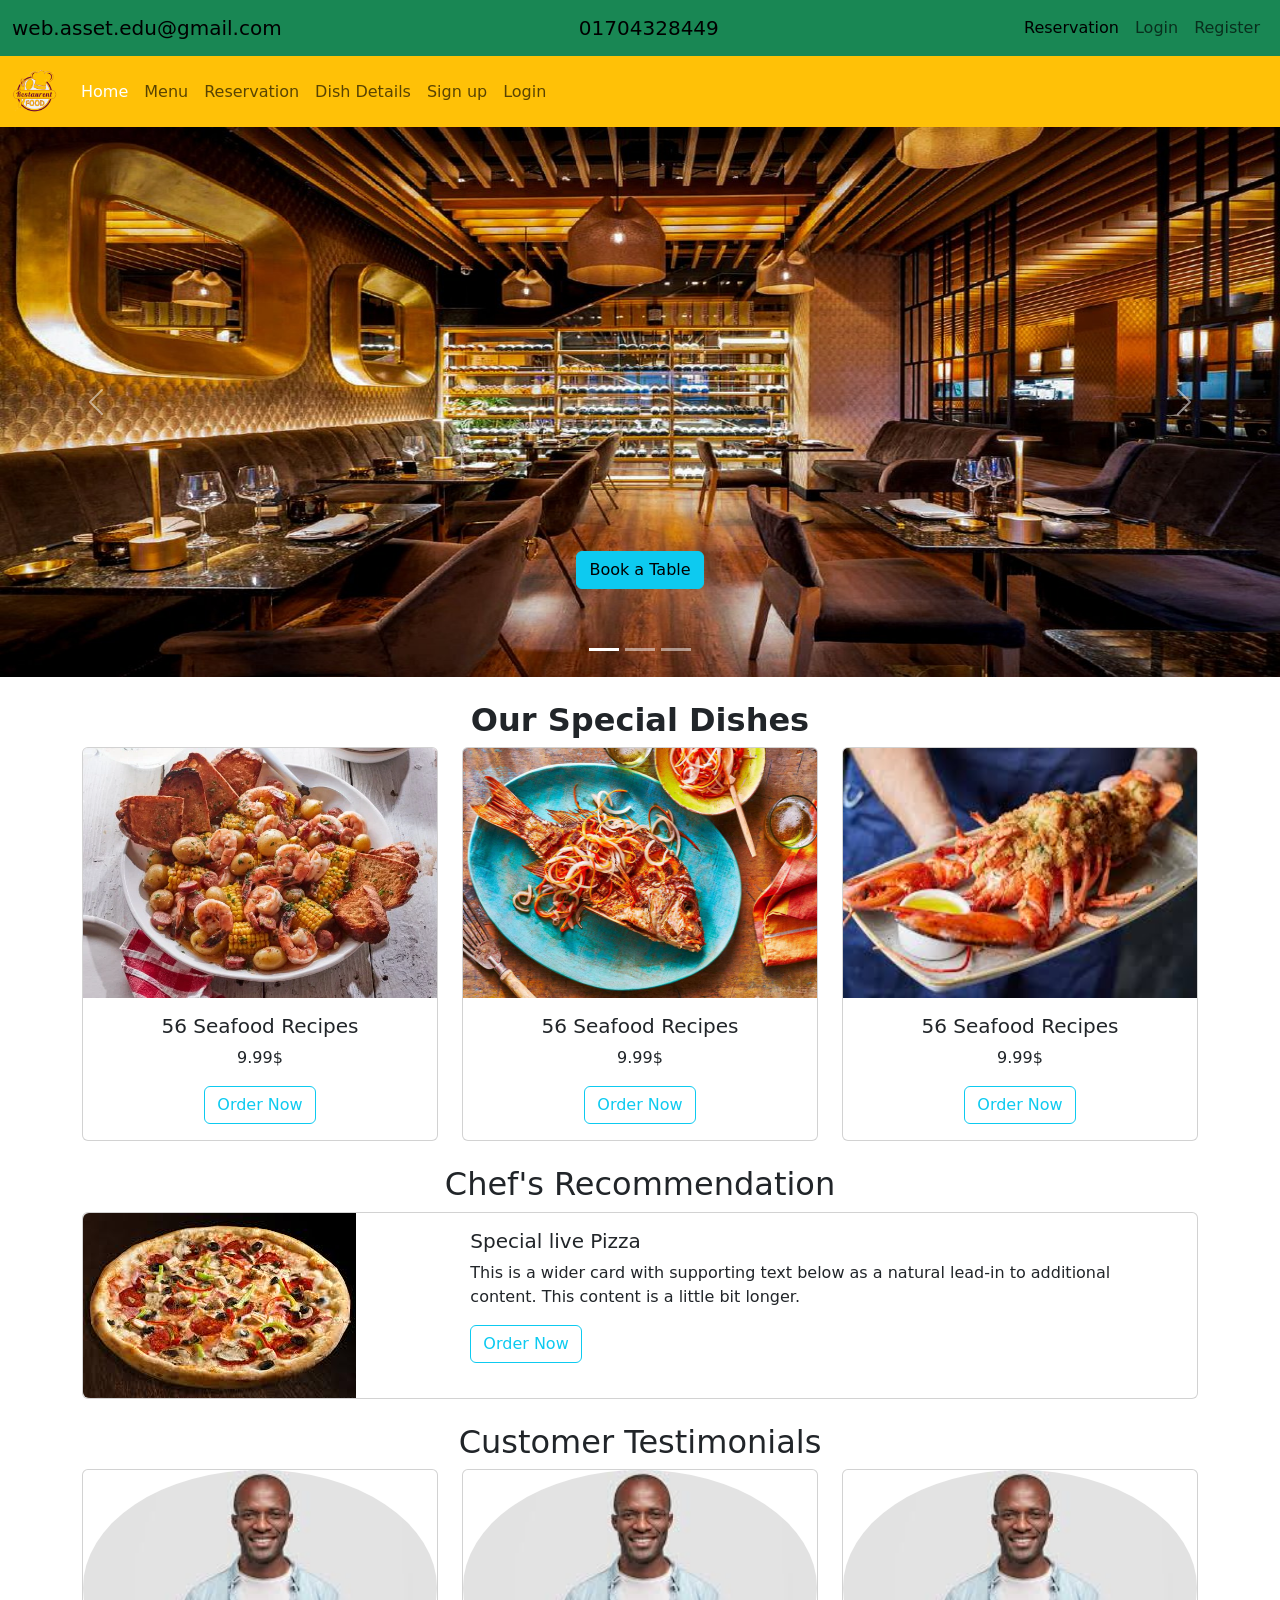
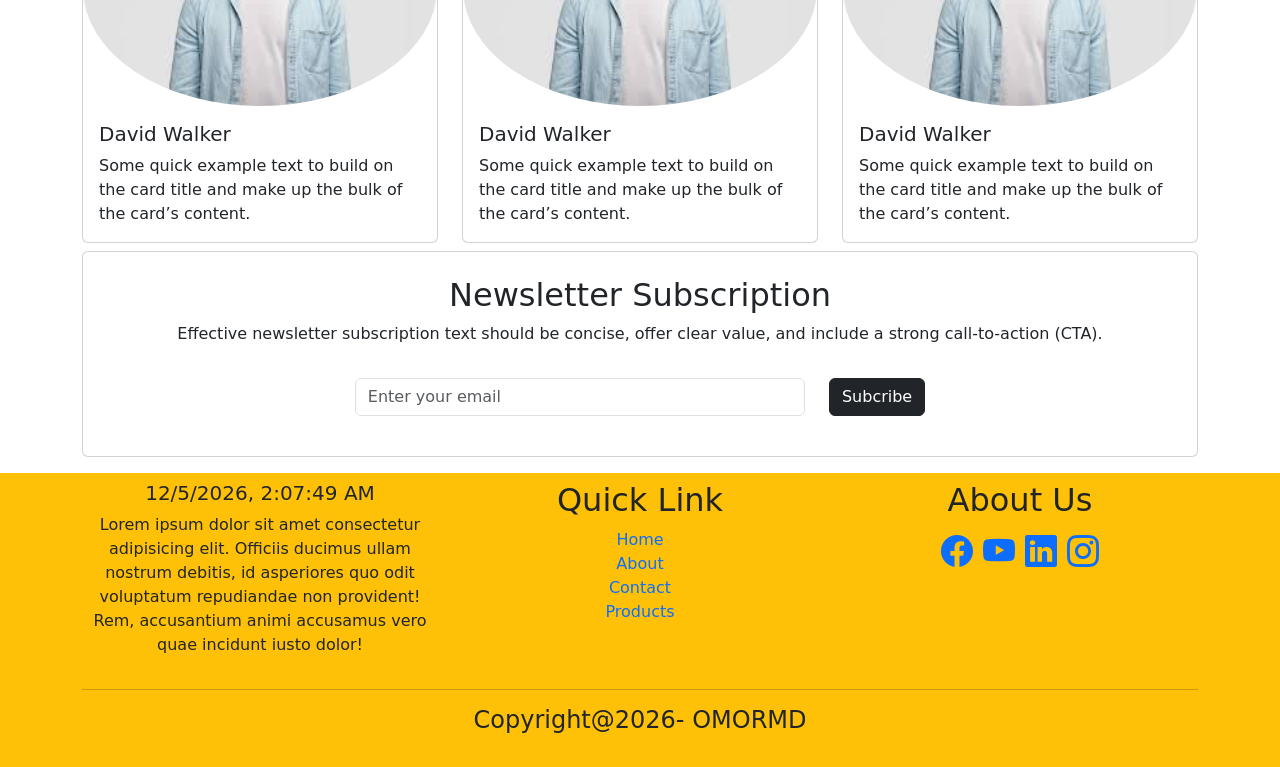
<file: index.html>
<!doctype html>
<html lang="en">
  <head>
    <meta charset="utf-8" />
    <meta name="viewport" content="width=device-width, initial-scale=1" />
    <title>Foolvilla Restaurants</title>
    <link rel="stylesheet" href="style.css" />
    <link
      rel="stylesheet"
      href="https://cdn.jsdelivr.net/npm/bootstrap-icons@1.13.1/font/bootstrap-icons.min.css"
    />
    <link
      href="https://cdn.jsdelivr.net/npm/bootstrap@5.2.3/dist/css/bootstrap.min.css"
      rel="stylesheet"
      integrity="sha384-rbsA2VBKQhggwzxH7pPCaAqO46MgnOM80zW1RWuH61DGLwZJEdK2Kadq2F9CUG65"
      crossorigin="anonymous"
    />
  </head>
  <body>
    <!-- header start -->
    <header>
      <nav class="navbar navbar-expand-lg bg-success">
        <div class="container-fluid">
          <a class="navbar-brand" href="#">web.asset.edu@gmail.com</a>
          <a class="navbar-brand" href="#">01704328449</a>

          <div>
            <ul class="navbar-nav">
              <li class="nav-item">
                <a class="nav-link active" aria-current="page" href="#"
                  >Reservation</a
                >
              </li>
              <li class="nav-item">
                <a class="nav-link" href="#">Login</a>
              </li>

              <li class="nav-item">
                <a class="nav-link" href="#">Register</a>
              </li>
            </ul>
          </div>
        </div>
      </nav>
    </header>
    <!-- header end -->
    <!-- Nav Start -->
    <nav class="navbar navbar-expand-lg bg-warning">
      <div class="container-fluid">
        <a class="navbar-brand" href="#">
          <img src="./img/logo.jpg" alt="" height="45px" />
        </a>

        <button
          class="navbar-toggler"
          type="button"
          data-bs-toggle="collapse"
          data-bs-target="#navbarSupportedContent"
          aria-controls="navbarSupportedContent"
          aria-expanded="false"
          aria-label="Toggle navigation"
        >
          <span class="navbar-toggler-icon"></span>
        </button>
        <div class="collapse navbar-collapse" id="navbarSupportedContent">
          <ul class="navbar-nav me-auto mb-2 mb-lg-0">
            <li class="nav-item">
              <a
                class="nav-link active text-white"
                aria-current="page"
                href="index.html"
                >Home</a
              >
            </li>

            <li class="nav-item">
              <a class="nav-link" href="Menu.html">Menu</a>
            </li>

            <li class="nav-item">
              <a class="nav-link" href="Reservation.html">Reservation</a>
            </li>

          

            <li class="nav-item">
              <a class="nav-link" href="dishdetails.html">Dish Details</a>
            </li>

            <li class="nav-item">
              <a class="nav-link" href="Signup.html">Sign up</a>
            </li>

            <li class="nav-item">
              <a class="nav-link" href="Login.html">Login</a>
            </li>
          </ul>
        </div>
      </div>
    </nav>
    <!-- Nav end -->
    <!-- Banner start -->
    <div id="carouselExampleCaptions" class="carousel slide">
      <div class="carousel-indicators">
        <button
          type="button"
          data-bs-target="#carouselExampleCaptions"
          data-bs-slide-to="0"
          class="active"
          aria-current="true"
          aria-label="Slide 1"
        ></button>
        <button
          type="button"
          data-bs-target="#carouselExampleCaptions"
          data-bs-slide-to="1"
          aria-label="Slide 2"
        ></button>
        <button
          type="button"
          data-bs-target="#carouselExampleCaptions"
          data-bs-slide-to="2"
          aria-label="Slide 3"
        ></button>
      </div>
      <div class="carousel-inner">
        <div class="carousel-item active">
          <img
            src="./img/s1.jpg"
            class="d-block w-100"
            alt="..."
            height="550px"
          />
          <div class="carousel-caption d-none d-md-block">
            <button type="button" class="btn btn-info mb-5">
              Book a Table
            </button>
          </div>
        </div>
        <div class="carousel-item">
          <img
            src="./img/s2.jpg"
            class="d-block w-100"
            alt="..."
            height="550px"
          />
          <div class="carousel-caption d-none d-md-block">
            <button type="button" class="btn btn-info mb-5">
              Book a Table
            </button>
          </div>
        </div>
        <div class="carousel-item">
          <img
            src="./img/s3.webp"
            class="d-block w-100"
            alt="..."
            height="550px"
          />
          <div class="carousel-caption d-none d-md-block">
            <button type="button" class="btn btn-info mb-5">
              Book a Table
            </button>
          </div>
        </div>
      </div>
      <button
        class="carousel-control-prev"
        type="button"
        data-bs-target="#carouselExampleCaptions"
        data-bs-slide="prev"
      >
        <span class="carousel-control-prev-icon" aria-hidden="true"></span>
        <span class="visually-hidden">Previous</span>
      </button>
      <button
        class="carousel-control-next"
        type="button"
        data-bs-target="#carouselExampleCaptions"
        data-bs-slide="next"
      >
        <span class="carousel-control-next-icon" aria-hidden="true"></span>
        <span class="visually-hidden">Next</span>
      </button>
    </div>
    <!-- Banner end -->
    <!-- Dishes Start -->
    <div class="container py-4">
      <h2 class="fw-bold text-center">Our Special Dishes</h2>

      <div class="row">
        <!-- 1st item -->
        <div class="col-md-4">
          <div class="card text-center">
            <img
              src="./img/sf1.webp"
              class="card-img-top"
              alt="..."
              height="250px"
            />
            <div class="card-body">
              <h5 class="card-title">56 Seafood Recipes</h5>
              <p class="card-text">9.99$</p>
              <a href="#" class="btn btn-outline-info">Order Now</a>
            </div>
          </div>
        </div>

        <!-- 2nd item -->
        <div class="col-md-4">
          <div class="card text-center">
            <img
              src="./img/sf2.jpg"
              class="card-img-top"
              alt="..."
              height="250px"
            />
            <div class="card-body">
              <h5 class="card-title">56 Seafood Recipes</h5>
              <p class="card-text">9.99$</p>
              <a href="#" class="btn btn-outline-info">Order Now</a>
            </div>
          </div>
        </div>

        <!-- 3rd item -->
        <div class="col-md-4">
          <div class="card text-center">
            <img
              src="./img/sf3.jpg"
              class="card-img-top"
              alt="..."
              height="250px"
            />
            <div class="card-body">
              <h5 class="card-title">56 Seafood Recipes</h5>
              <p class="card-text">9.99$</p>
              <a href="#" class="btn btn-outline-info">Order Now</a>
            </div>
          </div>
        </div>
      </div>
    </div>
    <!-- Dishes end -->

    <!-- Chef's Recommendation Start -->
    <section class="container">
      <h2 class="text-center">Chef's Recommendation</h2>
      <div class="card mb-3">
        <div class="row g-0">
          <div class="col-md-4">
            <img
              src="./img/Pizza1.jfif"
              class="img-fluid rounded-start"
              alt="..."
            />
          </div>
          <div class="col-md-8">
            <div class="card-body">
              <h5 class="card-title">Special live Pizza</h5>
              <p class="card-text">
                This is a wider card with supporting text below as a natural
                lead-in to additional content. This content is a little bit
                longer.
              </p>
              <a href="#" class="btn btn-outline-info">Order Now</a>
            </div>
          </div>
        </div>
      </div>
    </section>
    <!-- Chef's Recommendation end -->

    <!-- Customer Testimonials Start -->
    <section class="container py-2">
      <h2 class="text-center">Customer Testimonials</h2>
      <div class="row">

        <div class="col-md-4">
          <div class="card">
            <img src="./img/person 1.jfif" class="card-img-top rounded-circle" alt="">
            <div class="card-body">
              <h5 class="card-title">David Walker</h5>
              <p class="card-text">
                Some quick example text to build on the card title and make up
                the bulk of the card’s content.
              </p>
            </div>
          </div>
        </div>

          <div class="col-md-4">
          <div class="card">
            <img src="./img/person 1.jfif" class="card-img-top rounded-circle" alt="">
            <div class="card-body">
              <h5 class="card-title">David Walker</h5>
              <p class="card-text">
                Some quick example text to build on the card title and make up
                the bulk of the card’s content.
              </p>
            </div>
          </div>
        </div>

          <div class="col-md-4">
          <div class="card">
            <img src="./img/person 1.jfif" class="card-img-top rounded-circle" alt="">
            <div class="card-body">
              <h5 class="card-title">David Walker</h5>
              <p class="card-text">
                Some quick example text to build on the card title and make up
                the bulk of the card’s content.
              </p>
            </div>
          </div>
        </div>

      </div>
    </section>
    <!-- Customer Testimonials end -->
     <!-- Newsletter Subscription Start -->
<section class="container ">
<div class="card text-center py-4">
  <h2>Newsletter Subscription</h2>
  <p>Effective newsletter subscription text should be concise, offer clear value, and include a strong call-to-action (CTA).</p>

  <form action="" class="row justify-content-center py-3">
    <div class="col-md-5">
      <input type="email" class="form-control" placeholder="Enter your email">
    </div>

    <div class="col-auto">
      <button class="btn btn-dark">Subcribe</button>
    </div>
  </form>
</div>
</section>
      <!-- Newsletter Subscription end -->

    <!-- Footer start -->
    <footer class="bg-warning mt-3">
      <div class="container text-center py-2">
        <div class="row">
          <!-- Collumn 1 -->
          <div class="col-md-4">
            <h5 id="time">Loding time</h5>
            <p>
              Lorem ipsum dolor sit amet consectetur adipisicing elit. Officiis
              ducimus ullam nostrum debitis, id asperiores quo odit voluptatum
              repudiandae non provident! Rem, accusantium animi accusamus vero
              quae incidunt iusto dolor!
            </p>
          </div>

          <!-- Collumn 2 -->
          <div class="col-md-4">
            <h2>Quick Link</h2>

            <ul class="list-unstyled">
              <li><a href="" class="text-decoration-none">Home</a></li>
              <li><a href="" class="text-decoration-none">About</a></li>
              <li><a href="" class="text-decoration-none">Contact</a></li>
              <li><a href="" class="text-decoration-none">Products</a></li>
            </ul>
          </div>

          <!-- Collumn 3 -->
          <div class="col-md-4">
            <h2>About Us</h2>
            <div class="fs-2">
              <a href=""><i class="bi bi-facebook"></i></a>
              <a href=""><i class="bi bi-youtube"></i></a>
              <a href=""><i class="bi bi-linkedin"></i></a>
              <a href=""><i class="bi bi-instagram"></i></a>
            </div>
          </div>
        </div>

        <hr />
        <h4 class="pb-3">Copyright@2026- OMORMD</h4>
      </div>
    </footer>
    <!-- Footer end -->

    <script src="script.js"></script>
    <script
      src="https://cdn.jsdelivr.net/npm/bootstrap@5.2.3/dist/js/bootstrap.bundle.min.js"
      integrity="sha384-kenU1KFdBIe4zVF0s0G1M5b4hcpxyD9F7jL+jjXkk+Q2h455rYXK/7HAuoJl+0I4"
      crossorigin="anonymous"
    ></script>
  </body>
</html>
</file>
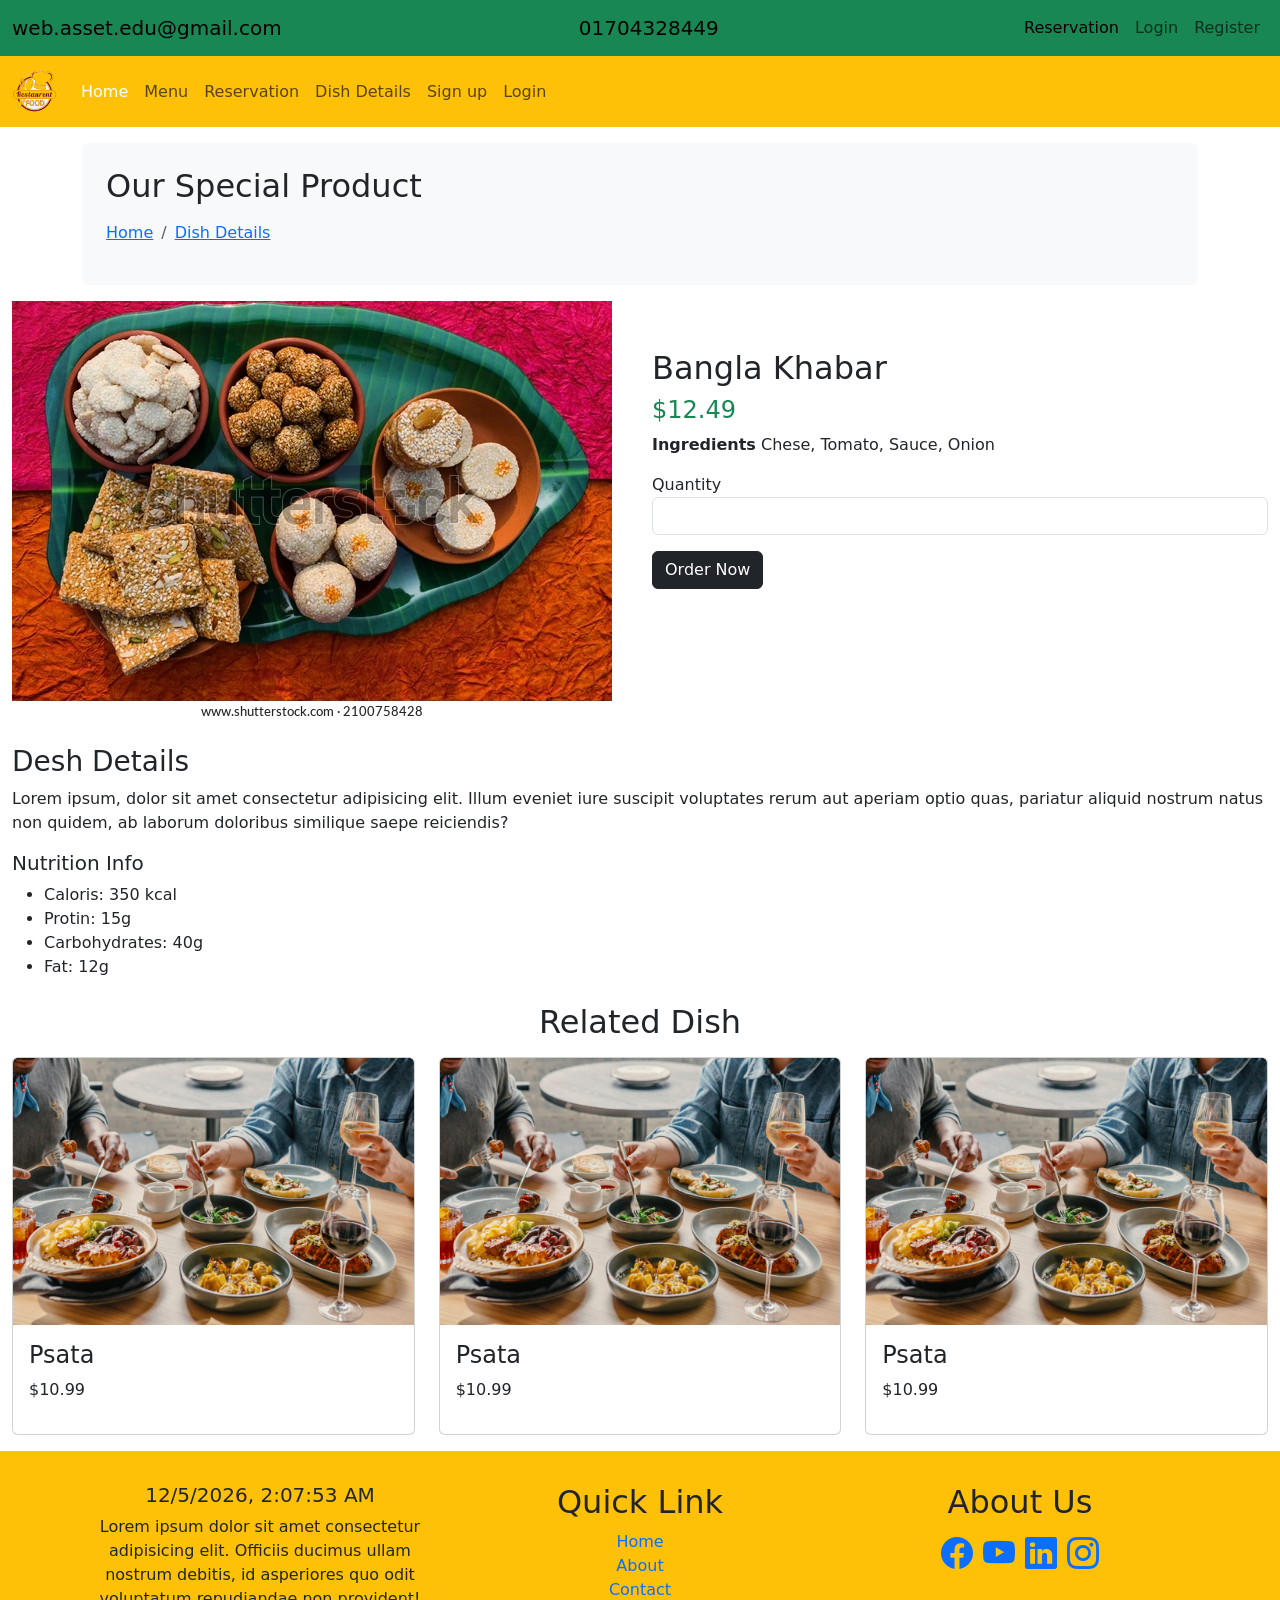
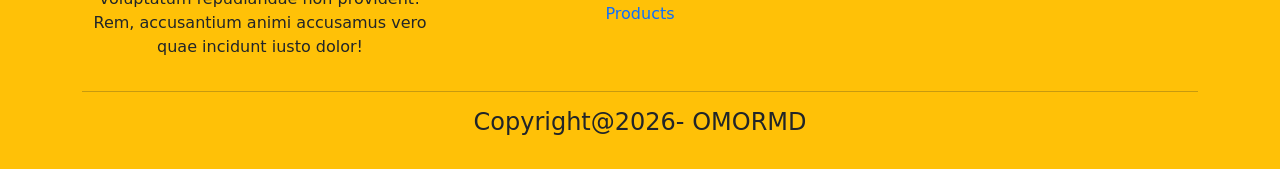
<file: dishdetails.html>
<!doctype html>
<html lang="en">
  <head>
    <meta charset="utf-8">
    <meta name="viewport" content="width=device-width, initial-scale=1">
    <title>Foolvilla Restaurants</title>
    <link rel="stylesheet" href="style.css">
    <link rel="stylesheet" href="https://cdn.jsdelivr.net/npm/bootstrap-icons@1.13.1/font/bootstrap-icons.min.css">
    <link href="https://cdn.jsdelivr.net/npm/bootstrap@5.2.3/dist/css/bootstrap.min.css" rel="stylesheet" integrity="sha384-rbsA2VBKQhggwzxH7pPCaAqO46MgnOM80zW1RWuH61DGLwZJEdK2Kadq2F9CUG65" crossorigin="anonymous">
  </head>
  <body>


    <!-- header start -->
    <header>
        <nav class="navbar navbar-expand-lg bg-success">
  <div class="container-fluid">
    <a class="navbar-brand" href="#">web.asset.edu@gmail.com</a>
    <a class="navbar-brand" href="#">01704328449</a>
    
    <div>
      <ul class="navbar-nav">
        <li class="nav-item">
          <a class="nav-link active" aria-current="page" href="#">Reservation</a>
        </li>
        <li class="nav-item">
          <a class="nav-link" href="#">Login</a>
        </li>

        <li class="nav-item">
          <a class="nav-link" href="#">Register</a>
        </li>
       
       
      </ul>
    </div>
  </div>
</nav>
    </header>
    <!-- header end -->
     <!-- Nav Start -->
<nav class="navbar navbar-expand-lg bg-warning">
  <div class="container-fluid">

    <a class="navbar-brand" href="#">
        <img src="./img/logo.jpg" alt="" height="45px">
    </a>

    <button class="navbar-toggler" type="button" data-bs-toggle="collapse" data-bs-target="#navbarSupportedContent" aria-controls="navbarSupportedContent" aria-expanded="false" aria-label="Toggle navigation">
      <span class="navbar-toggler-icon"></span>
    </button>
    <div class="collapse navbar-collapse " id="navbarSupportedContent">
      <ul class="navbar-nav me-auto mb-2 mb-lg-0 ">
        <li class="nav-item ">
          <a class="nav-link active text-white" aria-current="page" href="index.html">Home</a>
        </li>

        <li class="nav-item">
          <a class="nav-link" href="Menu.html">Menu</a>
        </li>

         <li class="nav-item">
          <a class="nav-link" href="Reservation.html">Reservation</a>
        </li>

         

         <li class="nav-item">
          <a class="nav-link" href="dishdetails.html">Dish Details</a>
        </li>

        <li class="nav-item">
          <a class="nav-link" href="Signup.html">Sign up</a>
        </li>

        <li class="nav-item">
          <a class="nav-link" href="Login.html">Login</a>
        </li>
        
        
      

      </ul>
      
     

    </div>
  </div>
</nav>
     <!-- Nav end -->
<!-- Breadcrumb start -->
<section class="container my-3">
  <div class="bg-light p-4 rounded">
    <h2 class="mb-3">Our Special Product</h2>

    <nav>
      <ol class="breadcrumb">
        <li class="breadcrumb-item"><a href="">Home</a></li>
        <li class="breadcrumb-item"><a href="">Dish Details</a></li>
      </ol>
    </nav>
  </div>
</section>
<!-- Breadcrumb end -->
<!--  Left+Right Panel Start -->
<section class="container-fluid">
<div class="row">
  <div class="col-md-6 ">
    <img src="./img/1111111111111.webp" alt="">
  </div>

  <div class="col-md-6 mt-5">
    <h2>Bangla Khabar</h2>
    <h4 class="text-success">$12.49</h4>
    <p> <strong>Ingredients</strong>  Chese, Tomato, Sauce, Onion</p>
    <label for="">Quantity</label>
    <input type="number" class="form-control">
    <a href="" class="btn btn-dark mt-3">Order Now</a>
  </div>
</div>

<!-- Desh Details St -->
<div class="mt-4">
<h3>Desh Details</h3>
<p>Lorem ipsum, dolor sit amet consectetur adipisicing elit. Illum eveniet iure suscipit voluptates rerum aut aperiam optio quas, pariatur aliquid nostrum natus non quidem, ab laborum doloribus similique saepe reiciendis?</p>
<h5>Nutrition Info</h5>
<ul>
  <li>Caloris: 350 kcal</li>
  <li>Protin: 15g</li>
  <li>Carbohydrates: 40g</li>
  <li>Fat: 12g</li>
</ul>
</div>
<!-- Desh Details end -->

<!-- Related Product Start -->
<div class="mt-4">
<h2 class="text-center mb-3">Related Dish</h2>
<div class="row">
  <div class="col-md-4">
    <div class="card">
      <img src="./img/s2.jpg" alt="" class="card-img-top">
      <div class="card-body">
        <h4>Psata</h4>
        <p>$10.99</p>
      </div>
    </div>
  </div>

  <div class="col-md-4">
    <div class="card">
      <img src="./img/s2.jpg" alt="" class="card-img-top">
      <div class="card-body">
        <h4>Psata</h4>
        <p>$10.99</p>
      </div>
    </div>
  </div>

  <div class="col-md-4">
    <div class="card">
      <img src="./img/s2.jpg" alt="" class="card-img-top">
      <div class="card-body">
        <h4>Psata</h4>
        <p>$10.99</p>
      </div>
    </div>
  </div>
</div>
</div>
<!-- Related Product end -->
</section>


     <!-- Footer start -->
    <footer class="bg-warning mt-3 py-2">
      <div class="container text-center pt-4">
        <div class="row">
          <!-- Collumn 1 -->
          <div class="col-md-4">
            <h5 id="time">Loding time</h5>
            <p>Lorem ipsum dolor sit amet consectetur adipisicing elit. Officiis ducimus ullam nostrum debitis, id asperiores quo odit voluptatum repudiandae non provident! Rem, accusantium animi accusamus vero quae incidunt iusto dolor!</p>
          </div>

        <!-- Collumn 2 -->
         <div class="col-md-4">
          <h2>Quick Link</h2>

          <ul class="list-unstyled">
            <li><a href="" class="text-decoration-none">Home</a></li>
            <li><a href="" class="text-decoration-none">About</a></li>
            <li><a href="" class="text-decoration-none">Contact</a></li>
            <li><a href="" class="text-decoration-none">Products</a></li>
          </ul>
         </div>

         <!-- Collumn 3 -->
         <div class="col-md-4">
          <h2>About Us</h2>
          <div class="fs-2">
            <a href=""><i class="bi bi-facebook"></i></a>
            <a href=""><i class="bi bi-youtube"></i></a>
            <a href=""><i class="bi bi-linkedin"></i></a>
            <a href=""><i class="bi bi-instagram"></i></a>
          </div>
         </div>
        </div>

        <hr>
        <h4 class="pb-3">Copyright@2026- OMORMD</h4>    

      </div>
    </footer>
     <!-- Footer end -->

  

    <script src="script.js"></script>
    <script src="https://cdn.jsdelivr.net/npm/bootstrap@5.2.3/dist/js/bootstrap.bundle.min.js" integrity="sha384-kenU1KFdBIe4zVF0s0G1M5b4hcpxyD9F7jL+jjXkk+Q2h455rYXK/7HAuoJl+0I4" crossorigin="anonymous"></script>
  </body>
</html>
</file>
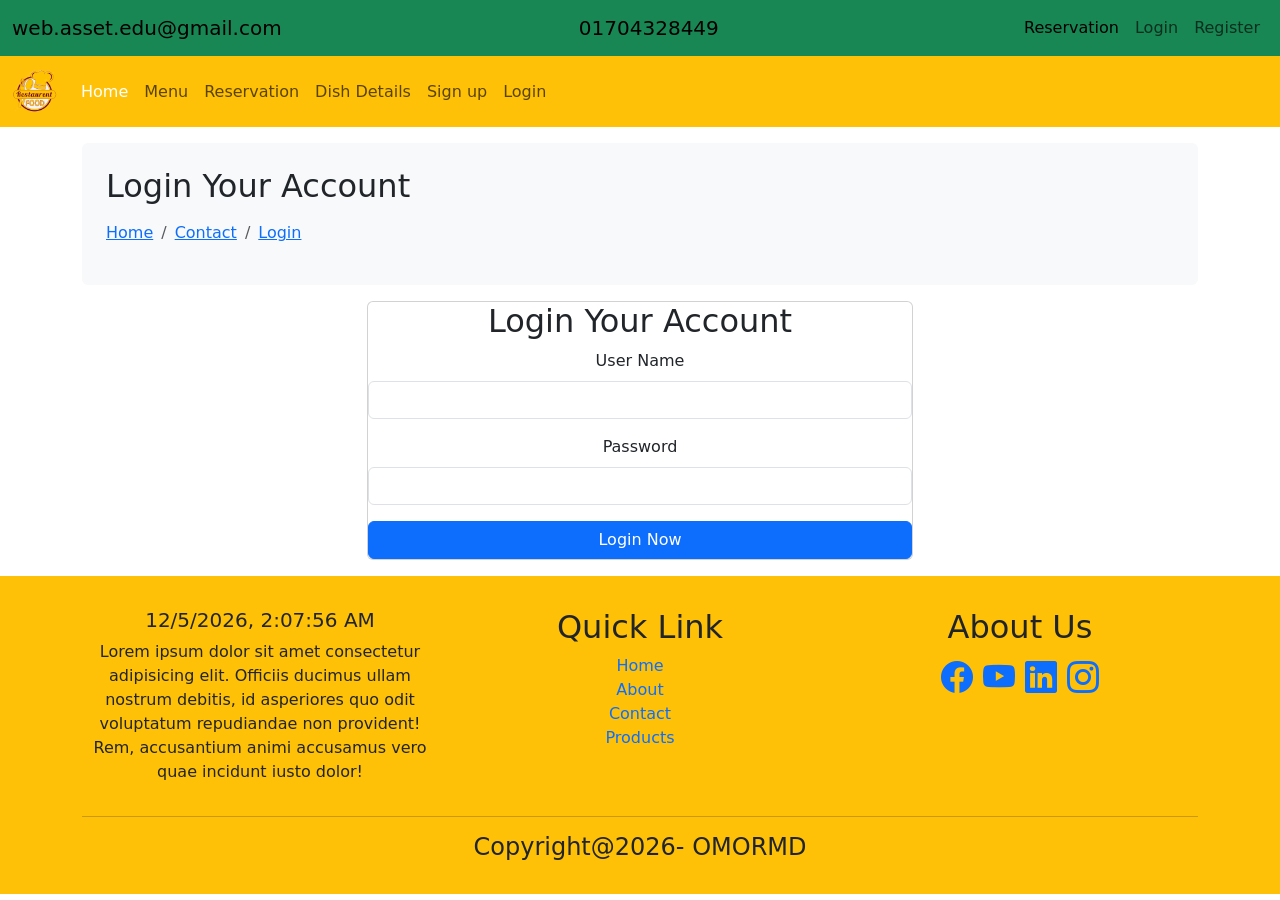
<file: Login.html>
<!doctype html>
<html lang="en">
  <head>
    <meta charset="utf-8">
    <meta name="viewport" content="width=device-width, initial-scale=1">
    <title>Foolvilla Restaurants</title>
    <link rel="stylesheet" href="style.css">
    <link rel="stylesheet" href="https://cdn.jsdelivr.net/npm/bootstrap-icons@1.13.1/font/bootstrap-icons.min.css">
    <link href="https://cdn.jsdelivr.net/npm/bootstrap@5.2.3/dist/css/bootstrap.min.css" rel="stylesheet" integrity="sha384-rbsA2VBKQhggwzxH7pPCaAqO46MgnOM80zW1RWuH61DGLwZJEdK2Kadq2F9CUG65" crossorigin="anonymous">
  </head>
  <body>


    <!-- header start -->
    <header>
        <nav class="navbar navbar-expand-lg bg-success">
  <div class="container-fluid">
    <a class="navbar-brand" href="#">web.asset.edu@gmail.com</a>
    <a class="navbar-brand" href="#">01704328449</a>
    
    <div>
      <ul class="navbar-nav">
        <li class="nav-item">
          <a class="nav-link active" aria-current="page" href="#">Reservation</a>
        </li>
        <li class="nav-item">
          <a class="nav-link" href="#">Login</a>
        </li>

        <li class="nav-item">
          <a class="nav-link" href="#">Register</a>
        </li>
       
       
      </ul>
    </div>
  </div>
</nav>
    </header>
    <!-- header end -->
     <!-- Nav Start -->
<nav class="navbar navbar-expand-lg bg-warning">
  <div class="container-fluid">

    <a class="navbar-brand" href="#">
        <img src="./img/logo.jpg" alt="" height="45px">
    </a>

    <button class="navbar-toggler" type="button" data-bs-toggle="collapse" data-bs-target="#navbarSupportedContent" aria-controls="navbarSupportedContent" aria-expanded="false" aria-label="Toggle navigation">
      <span class="navbar-toggler-icon"></span>
    </button>
    <div class="collapse navbar-collapse " id="navbarSupportedContent">
      <ul class="navbar-nav me-auto mb-2 mb-lg-0 ">
        <li class="nav-item ">
          <a class="nav-link active text-white" aria-current="page" href="index.html">Home</a>
        </li>

        <li class="nav-item">
          <a class="nav-link" href="Menu.html">Menu</a>
        </li>

         <li class="nav-item">
          <a class="nav-link" href="Reservation.html">Reservation</a>
        </li>

      

         <li class="nav-item">
          <a class="nav-link" href="dishdetails.html">Dish Details</a>
        </li>

        <li class="nav-item">
          <a class="nav-link" href="Signup.html">Sign up</a>
        </li>

        <li class="nav-item">
          <a class="nav-link" href="Login.html">Login</a>
        </li>
        
        
      

      </ul>
      
     

    </div>
  </div>
</nav>
     <!-- Nav end -->

<!-- Breadcrumb start -->
<section class="container my-3 ">
  <div class="bg-light p-4 rounded">
    <h2 class="mb-3">Login Your Account</h2>

    <nav>
      <ol class="breadcrumb">
        <li class="breadcrumb-item"><a href="">Home</a></li>
         <li class="breadcrumb-item"><a href="">Contact</a></li>
        <li class="breadcrumb-item"><a href="">Login</a></li>
       
      </ol>
    </nav>
  </div>
</section>
<!-- Breadcrumb end -->

<!-- login Start -->
<section class="container">
  <div class="row justify-content-center">
    <div class="col-md-6">
<div class="card text-center">
      <h2>Login Your Account</h2>

      <form action="">
        <div class="mb-3">
          <label for="" class="form-label">User Name</label>
          <input type="text" class="form-control">
        </div>

        <div class="mb-3">
          <label for="" class="form-label">Password</label>
          <input type="password" class="form-control">
        </div>

        <button class="btn btn-primary w-100">Login Now</button>
      </form>

    </div>
    </div>
  </div>
</section>
<!-- login end -->

     <!-- Footer start -->
    <footer class="bg-warning mt-3 py-2">
      <div class="container text-center pt-4">
        <div class="row">
          <!-- Collumn 1 -->
          <div class="col-md-4">
            <h5 id="time">Loding time</h5>
            <p>Lorem ipsum dolor sit amet consectetur adipisicing elit. Officiis ducimus ullam nostrum debitis, id asperiores quo odit voluptatum repudiandae non provident! Rem, accusantium animi accusamus vero quae incidunt iusto dolor!</p>
          </div>

        <!-- Collumn 2 -->
         <div class="col-md-4">
          <h2>Quick Link</h2>

          <ul class="list-unstyled">
            <li><a href="" class="text-decoration-none">Home</a></li>
            <li><a href="" class="text-decoration-none">About</a></li>
            <li><a href="" class="text-decoration-none">Contact</a></li>
            <li><a href="" class="text-decoration-none">Products</a></li>
          </ul>
         </div>

         <!-- Collumn 3 -->
         <div class="col-md-4">
          <h2>About Us</h2>
          <div class="fs-2">
            <a href=""><i class="bi bi-facebook"></i></a>
            <a href=""><i class="bi bi-youtube"></i></a>
            <a href=""><i class="bi bi-linkedin"></i></a>
            <a href=""><i class="bi bi-instagram"></i></a>
          </div>
         </div>
        </div>

        <hr>
        <h4 class="pb-3">Copyright@2026- OMORMD</h4>    

      </div>
    </footer>
     <!-- Footer end -->

  

    <script src="script.js"></script>
    <script src="https://cdn.jsdelivr.net/npm/bootstrap@5.2.3/dist/js/bootstrap.bundle.min.js" integrity="sha384-kenU1KFdBIe4zVF0s0G1M5b4hcpxyD9F7jL+jjXkk+Q2h455rYXK/7HAuoJl+0I4" crossorigin="anonymous"></script>
  </body>
</html>
</file>
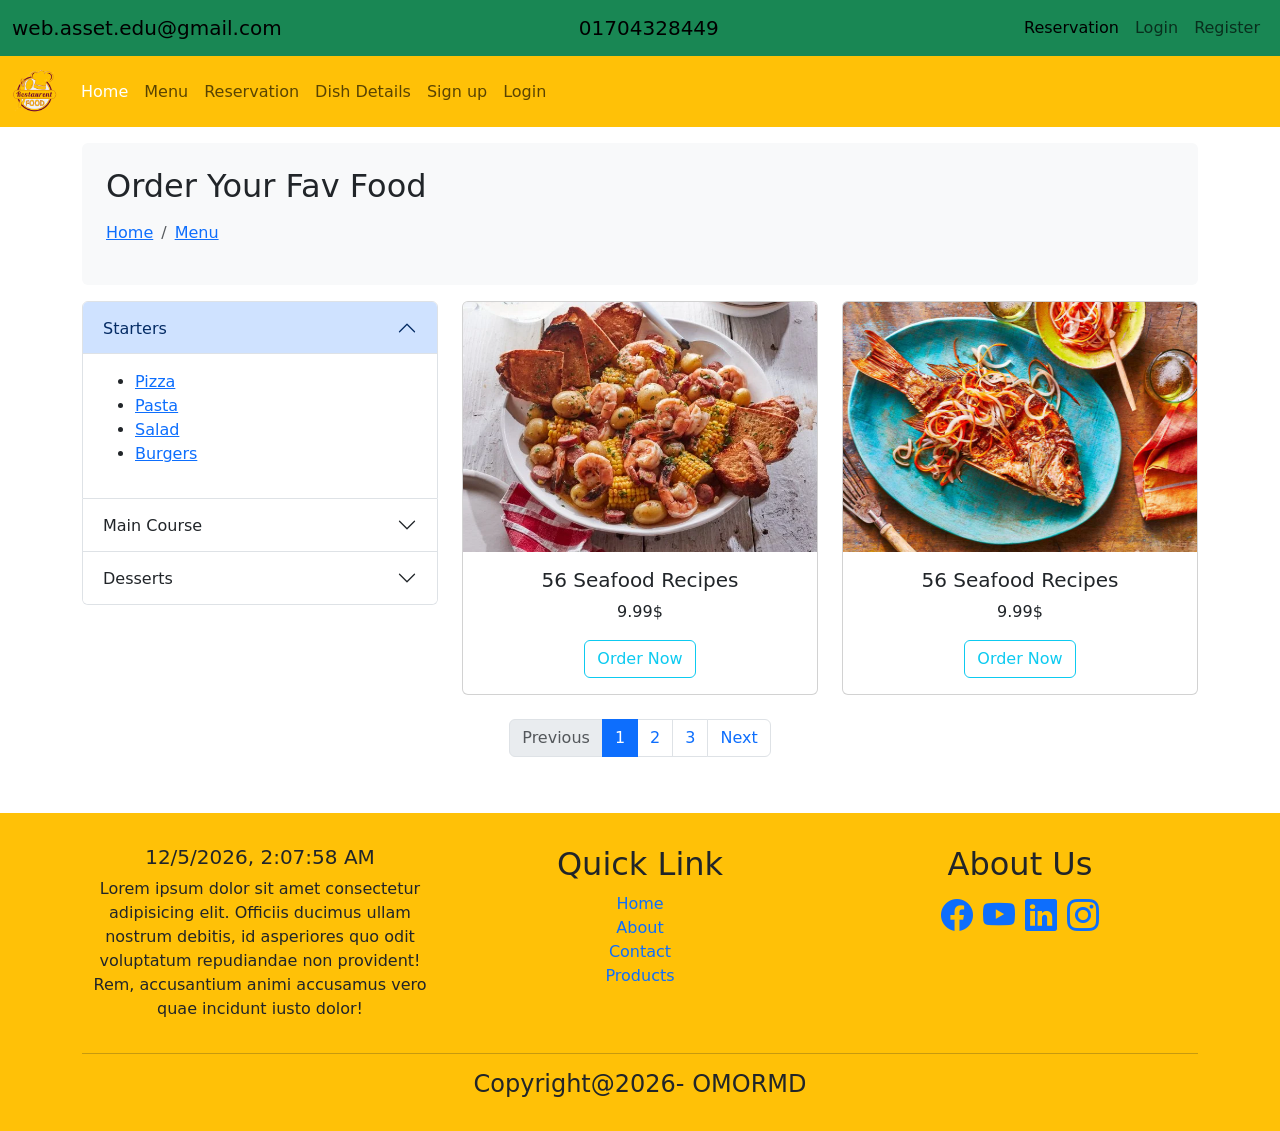
<file: Menu.html>
<!doctype html>
<html lang="en">
  <head>
    <meta charset="utf-8">
    <meta name="viewport" content="width=device-width, initial-scale=1">
    <title>Foolvilla Restaurants</title>
    <link rel="stylesheet" href="style.css">
    <link rel="stylesheet" href="https://cdn.jsdelivr.net/npm/bootstrap-icons@1.13.1/font/bootstrap-icons.min.css">
    <link href="https://cdn.jsdelivr.net/npm/bootstrap@5.2.3/dist/css/bootstrap.min.css" rel="stylesheet" integrity="sha384-rbsA2VBKQhggwzxH7pPCaAqO46MgnOM80zW1RWuH61DGLwZJEdK2Kadq2F9CUG65" crossorigin="anonymous">
  </head>
  <body>


    <!-- header start -->
    <header>
        <nav class="navbar navbar-expand-lg bg-success">
  <div class="container-fluid">
    <a class="navbar-brand" href="#">web.asset.edu@gmail.com</a>
    <a class="navbar-brand" href="#">01704328449</a>
    
    <div>
      <ul class="navbar-nav">
        <li class="nav-item">
          <a class="nav-link active" aria-current="page" href="#">Reservation</a>
        </li>
        <li class="nav-item">
          <a class="nav-link" href="#">Login</a>
        </li>

        <li class="nav-item">
          <a class="nav-link" href="#">Register</a>
        </li>
       
       
      </ul>
    </div>
  </div>
</nav>
    </header>
    <!-- header end -->
     <!-- Nav Start -->
<nav class="navbar navbar-expand-lg bg-warning">
  <div class="container-fluid">

    <a class="navbar-brand" href="#">
        <img src="./img/logo.jpg" alt="" height="45px">
    </a>

    <button class="navbar-toggler" type="button" data-bs-toggle="collapse" data-bs-target="#navbarSupportedContent" aria-controls="navbarSupportedContent" aria-expanded="false" aria-label="Toggle navigation">
      <span class="navbar-toggler-icon"></span>
    </button>
    <div class="collapse navbar-collapse " id="navbarSupportedContent">
      <ul class="navbar-nav me-auto mb-2 mb-lg-0 ">
        <li class="nav-item ">
          <a class="nav-link active text-white" aria-current="page" href="index.html">Home</a>
        </li>

        <li class="nav-item">
          <a class="nav-link" href="Menu.html">Menu</a>
        </li>

         <li class="nav-item">
          <a class="nav-link" href="Reservation.html">Reservation</a>
        </li>

        

         <li class="nav-item">
          <a class="nav-link" href="dishdetails.html">Dish Details</a>
        </li>

        <li class="nav-item">
          <a class="nav-link" href="Signup.html">Sign up</a>
        </li>

        <li class="nav-item">
          <a class="nav-link" href="Login.html">Login</a>
        </li>
        
        
      

      </ul>
      
     

    </div>
  </div>
</nav>
     <!-- Nav end -->
<!-- Breadcrumb start -->
<section class="container my-3">
  <div class="bg-light p-4 rounded">
    <h2 class="mb-3">Order Your Fav Food</h2>

    <nav>
      <ol class="breadcrumb">
        <li class="breadcrumb-item"><a href="">Home</a></li>
        <li class="breadcrumb-item"><a href="">Menu</a></li>
      </ol>
    </nav>
  </div>
</section>
<!-- Breadcrumb end -->
<!-- Food Categories start -->
<section class="container">
<div class="row">

  <div class="col-md-4">
    <div class="accordion" id="accordionExample">
  <div class="accordion-item">
    <h2 class="accordion-header">
      <button class="accordion-button" type="button" data-bs-toggle="collapse" data-bs-target="#collapseOne" aria-expanded="true" aria-controls="collapseOne">
        Starters
      </button>
    </h2>
    <div id="collapseOne" class="accordion-collapse collapse show" data-bs-parent="#accordionExample">
      <div class="accordion-body">
      <ul>
        <li><a href="">Pizza</a></li>
        <li><a href="">Pasta</a></li>
        <li><a href="">Salad</a></li>
        <li><a href="">Burgers</a></li>
      </ul>
      </div>
    </div>
  </div>
  <div class="accordion-item">
    <h2 class="accordion-header">
      <button class="accordion-button collapsed" type="button" data-bs-toggle="collapse" data-bs-target="#collapseTwo" aria-expanded="false" aria-controls="collapseTwo">
        Main Course
      </button>
    </h2>
    <div id="collapseTwo" class="accordion-collapse collapse" data-bs-parent="#accordionExample">
      <div class="accordion-body">
       <ul>
        <li><a href="">Doner kabab</a></li>
        <li><a href="">Fish & Chips</a></li>
        <li><a href="">Side Orderrs</a></li>
        <li><a href="">Dessert</a></li>
       </ul>
      </div>
    </div>
  </div>
  <div class="accordion-item">
    <h2 class="accordion-header">
      <button class="accordion-button collapsed" type="button" data-bs-toggle="collapse" data-bs-target="#collapseThree" aria-expanded="false" aria-controls="collapseThree">
        Desserts
      </button>
    </h2>
    <div id="collapseThree" class="accordion-collapse collapse" data-bs-parent="#accordionExample">
      <div class="accordion-body">
        <ul>
        <li><a href="">Coffee</a></li>
        <li><a href="">Drinks</a></li>
       </ul>
      </div>
    </div>
  </div>
</div>
  </div>

  <div class="col-md-8">
    <div class="row">
        <!-- 1st item -->
        <div class="col-md-6">
          <div class="card text-center">
            <img
              src="./img/sf1.webp"
              class="card-img-top"
              alt="..."
              height="250px"
            />
            <div class="card-body">
              <h5 class="card-title">56 Seafood Recipes</h5>
              <p class="card-text">9.99$</p>
              <a href="#" class="btn btn-outline-info">Order Now</a>
            </div>
          </div>
        </div>

        <!-- 2nd item -->
        <div class="col-md-6">
          <div class="card text-center">
            <img
              src="./img/sf2.jpg"
              class="card-img-top"
              alt="..."
              height="250px"
            />
            <div class="card-body">
              <h5 class="card-title">56 Seafood Recipes</h5>
              <p class="card-text">9.99$</p>
              <a href="#" class="btn btn-outline-info">Order Now</a>
            </div>
          </div>
        </div>
      </div>
  </div>

  

</div>
</section>
<!-- Food Categories end -->
 <!-- pagi start -->
<section class="container py-4">

    <nav>
        <ul class="pagination justify-content-center">

            <li class="page-item disabled">
                <a class="page-link" href="#">Previous</a>
            </li>

            <li class="page-item active">
                <a class="page-link" href="#">1</a>
            </li>

            <li class="page-item">
                <a class="page-link" href="#">2</a>
            </li>

            <li class="page-item">
                <a class="page-link" href="#">3</a>
            </li>

            <li class="page-item">
                <a class="page-link" href="#">Next</a>
            </li>

        </ul>
    </nav>

</section>
<!-- pagi end -->

     <!-- Footer start -->
    <footer class="bg-warning mt-3 py-2">
      <div class="container text-center pt-4">
        <div class="row">
          <!-- Collumn 1 -->
          <div class="col-md-4">
            <h5 id="time">Loding time</h5>
            <p>Lorem ipsum dolor sit amet consectetur adipisicing elit. Officiis ducimus ullam nostrum debitis, id asperiores quo odit voluptatum repudiandae non provident! Rem, accusantium animi accusamus vero quae incidunt iusto dolor!</p>
          </div>

        <!-- Collumn 2 -->
         <div class="col-md-4">
          <h2>Quick Link</h2>

          <ul class="list-unstyled">
            <li><a href="" class="text-decoration-none">Home</a></li>
            <li><a href="" class="text-decoration-none">About</a></li>
            <li><a href="" class="text-decoration-none">Contact</a></li>
            <li><a href="" class="text-decoration-none">Products</a></li>
          </ul>
         </div>

         <!-- Collumn 3 -->
         <div class="col-md-4">
          <h2>About Us</h2>
          <div class="fs-2">
            <a href=""><i class="bi bi-facebook"></i></a>
            <a href=""><i class="bi bi-youtube"></i></a>
            <a href=""><i class="bi bi-linkedin"></i></a>
            <a href=""><i class="bi bi-instagram"></i></a>
          </div>
         </div>
        </div>

        <hr>
        <h4 class="pb-3">Copyright@2026- OMORMD</h4>    

      </div>
    </footer>
     <!-- Footer end -->

  

    <script src="script.js"></script>
    <script src="https://cdn.jsdelivr.net/npm/bootstrap@5.2.3/dist/js/bootstrap.bundle.min.js" integrity="sha384-kenU1KFdBIe4zVF0s0G1M5b4hcpxyD9F7jL+jjXkk+Q2h455rYXK/7HAuoJl+0I4" crossorigin="anonymous"></script>
  </body>
</html>
</file>
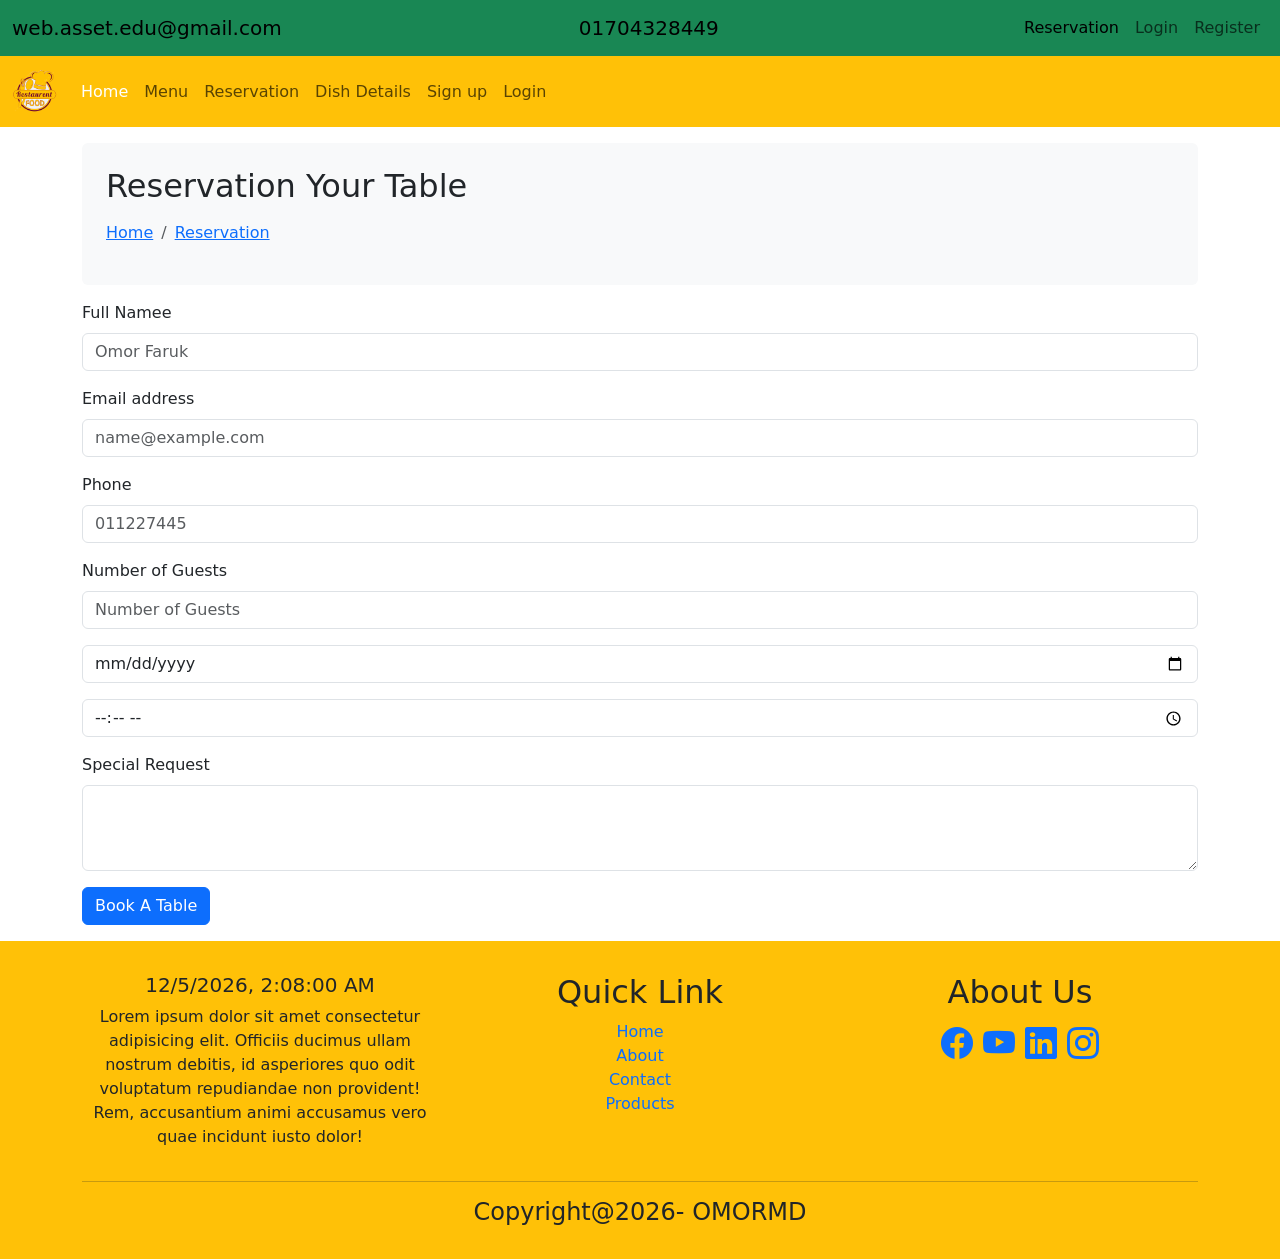
<file: Reservation.html>
<!doctype html>
<html lang="en">
  <head>
    <meta charset="utf-8">
    <meta name="viewport" content="width=device-width, initial-scale=1">
    <title>Foolvilla Restaurants</title>
    <link rel="stylesheet" href="style.css">
    <link rel="stylesheet" href="https://cdn.jsdelivr.net/npm/bootstrap-icons@1.13.1/font/bootstrap-icons.min.css">
    <link href="https://cdn.jsdelivr.net/npm/bootstrap@5.2.3/dist/css/bootstrap.min.css" rel="stylesheet" integrity="sha384-rbsA2VBKQhggwzxH7pPCaAqO46MgnOM80zW1RWuH61DGLwZJEdK2Kadq2F9CUG65" crossorigin="anonymous">
  </head>
  <body>


    <!-- header start -->
    <header>
        <nav class="navbar navbar-expand-lg bg-success">
  <div class="container-fluid">
    <a class="navbar-brand" href="#">web.asset.edu@gmail.com</a>
    <a class="navbar-brand" href="#">01704328449</a>
    
    <div>
      <ul class="navbar-nav">
        <li class="nav-item">
          <a class="nav-link active" aria-current="page" href="#">Reservation</a>
        </li>
        <li class="nav-item">
          <a class="nav-link" href="#">Login</a>
        </li>

        <li class="nav-item">
          <a class="nav-link" href="#">Register</a>
        </li>
       
       
      </ul>
    </div>
  </div>
</nav>
    </header>
    <!-- header end -->
     <!-- Nav Start -->
<nav class="navbar navbar-expand-lg bg-warning">
  <div class="container-fluid">

    <a class="navbar-brand" href="#">
        <img src="./img/logo.jpg" alt="" height="45px">
    </a>

    <button class="navbar-toggler" type="button" data-bs-toggle="collapse" data-bs-target="#navbarSupportedContent" aria-controls="navbarSupportedContent" aria-expanded="false" aria-label="Toggle navigation">
      <span class="navbar-toggler-icon"></span>
    </button>
    <div class="collapse navbar-collapse " id="navbarSupportedContent">
      <ul class="navbar-nav me-auto mb-2 mb-lg-0 ">
        <li class="nav-item ">
          <a class="nav-link active text-white" aria-current="page" href="index.html">Home</a>
        </li>

        <li class="nav-item">
          <a class="nav-link" href="Menu.html">Menu</a>
        </li>

         <li class="nav-item">
          <a class="nav-link" href="Reservation.html">Reservation</a>
        </li>

      

         <li class="nav-item">
          <a class="nav-link" href="dishdetails.html">Dish Details</a>
        </li>

        <li class="nav-item">
          <a class="nav-link" href="Signup.html">Sign up</a>
        </li>

        <li class="nav-item">
          <a class="nav-link" href="Login.html">Login</a>
        </li>
        
        
      

      </ul>
      
     

    </div>
  </div>
</nav>
     <!-- Nav end -->
<!-- Breadcrumb start -->
<section class="container my-3">
  <div class="bg-light p-4 rounded">
    <h2 class="mb-3">Reservation Your Table</h2>

    <nav>
      <ol class="breadcrumb">
        <li class="breadcrumb-item"><a href="">Home</a></li>
        <li class="breadcrumb-item"><a href="">Reservation</a></li>
      </ol>
    </nav>
  </div>
</section>
<!-- Breadcrumb end -->
 <!-- - Reservation Form Start -->
<section class="container">
  <div class="mb-3">
  <label for="exampleFormControlInput1" class="form-label">Full Namee</label>
  <input type="text" class="form-control" id="exampleFormControlInput1" placeholder="Omor Faruk">
</div>

<div class="mb-3">
  <label for="exampleFormControlInput1" class="form-label">Email address</label>
  <input type="email" class="form-control" id="exampleFormControlInput1" placeholder="name@example.com">
</div>

<div class="mb-3">
  <label for="exampleFormControlInput1" class="form-label">Phone</label>
  <input type="number" class="form-control" id="exampleFormControlInput1" placeholder="011227445">
</div>

<div class="mb-3">
  <label for="exampleFormControlInput1" class="form-label">Number of Guests</label>
  <input type="number" class="form-control" id="exampleFormControlInput1" placeholder="Number of Guests">
</div>

<div class="mb-3">
  <input type="date" class="form-control" id="exampleFormControlInput1" placeholder="Number of Guests">
</div>

<div class="mb-3">
  <input type="time" class="form-control" id="exampleFormControlInput1" placeholder="Number of Guests">
</div>


<div class="mb-3">
  <label for="exampleFormControlTextarea1" class="form-label">Special Request</label>
  <textarea class="form-control" id="exampleFormControlTextarea1" rows="3"></textarea>
</div>

<button type="button" class="btn btn-primary" data-bs-toggle="modal" data-bs-target="#tableModal">
  Book A Table
</button>

</section>
  <!-- - Reservation Form end -->
  <!-- Reservation Summary Start -->
<section class="container">
<!-- Modal -->
<div class="modal fade" id="tableModal" tabindex="-1" aria-labelledby="exampleModalLabel" aria-hidden="true">
  <div class="modal-dialog">
    <div class="modal-content">
      <div class="modal-header">
        <h1 class="modal-title fs-5" id="exampleModalLabel">Thank you for Reservation</h1>
        <button type="button" class="btn-close" data-bs-dismiss="modal" aria-label="Close"></button>
      </div>
      <div class="modal-body">
        Your Reservation Confirmed
      </div>
      <div class="modal-footer">
        <button type="button" class="btn btn-secondary" data-bs-dismiss="modal">Close</button>
      </div>
    </div>
  </div>
</div>
</section>
  <!-- Reservation Summary end -->

     <!-- Footer start -->
    <footer class="bg-warning mt-3 py-2">
      <div class="container text-center pt-4">
        <div class="row">
          <!-- Collumn 1 -->
          <div class="col-md-4">
            <h5 id="time">Loding time</h5>
            <p>Lorem ipsum dolor sit amet consectetur adipisicing elit. Officiis ducimus ullam nostrum debitis, id asperiores quo odit voluptatum repudiandae non provident! Rem, accusantium animi accusamus vero quae incidunt iusto dolor!</p>
          </div>

        <!-- Collumn 2 -->
         <div class="col-md-4">
          <h2>Quick Link</h2>

          <ul class="list-unstyled">
            <li><a href="" class="text-decoration-none">Home</a></li>
            <li><a href="" class="text-decoration-none">About</a></li>
            <li><a href="" class="text-decoration-none">Contact</a></li>
            <li><a href="" class="text-decoration-none">Products</a></li>
          </ul>
         </div>

         <!-- Collumn 3 -->
         <div class="col-md-4">
          <h2>About Us</h2>
          <div class="fs-2">
            <a href=""><i class="bi bi-facebook"></i></a>
            <a href=""><i class="bi bi-youtube"></i></a>
            <a href=""><i class="bi bi-linkedin"></i></a>
            <a href=""><i class="bi bi-instagram"></i></a>
          </div>
         </div>
        </div>

        <hr>
        <h4 class="pb-3">Copyright@2026- OMORMD</h4>    

      </div>
    </footer>
     <!-- Footer end -->

  

    <script src="script.js"></script>
    <script src="https://cdn.jsdelivr.net/npm/bootstrap@5.2.3/dist/js/bootstrap.bundle.min.js" integrity="sha384-kenU1KFdBIe4zVF0s0G1M5b4hcpxyD9F7jL+jjXkk+Q2h455rYXK/7HAuoJl+0I4" crossorigin="anonymous"></script>
  </body>
</html>
</file>
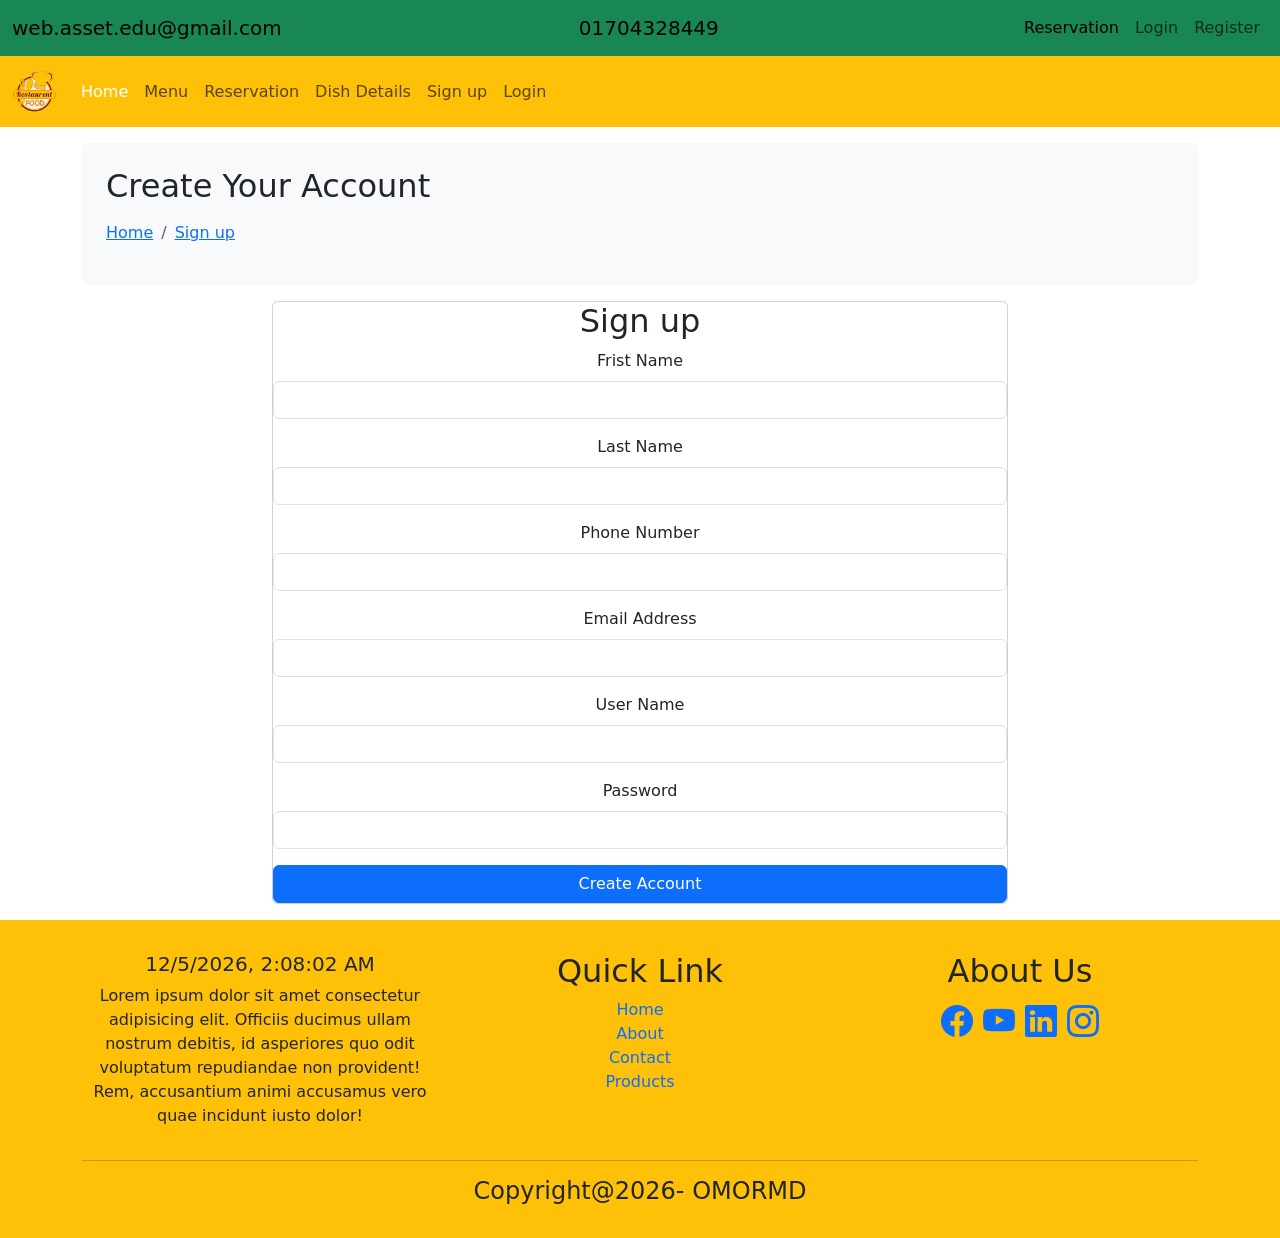
<file: Signup.html>
<!doctype html>
<html lang="en">
  <head>
    <meta charset="utf-8">
    <meta name="viewport" content="width=device-width, initial-scale=1">
    <title>Foolvilla Restaurants</title>
    <link rel="stylesheet" href="style.css">
    <link rel="stylesheet" href="https://cdn.jsdelivr.net/npm/bootstrap-icons@1.13.1/font/bootstrap-icons.min.css">
    <link href="https://cdn.jsdelivr.net/npm/bootstrap@5.2.3/dist/css/bootstrap.min.css" rel="stylesheet" integrity="sha384-rbsA2VBKQhggwzxH7pPCaAqO46MgnOM80zW1RWuH61DGLwZJEdK2Kadq2F9CUG65" crossorigin="anonymous">
  </head>
  <body>


    <!-- header start -->
    <header>
        <nav class="navbar navbar-expand-lg bg-success">
  <div class="container-fluid">
    <a class="navbar-brand" href="#">web.asset.edu@gmail.com</a>
    <a class="navbar-brand" href="#">01704328449</a>
    
    <div>
      <ul class="navbar-nav">
        <li class="nav-item">
          <a class="nav-link active" aria-current="page" href="#">Reservation</a>
        </li>
        <li class="nav-item">
          <a class="nav-link" href="#">Login</a>
        </li>

        <li class="nav-item">
          <a class="nav-link" href="#">Register</a>
        </li>
       
       
      </ul>
    </div>
  </div>
</nav>
    </header>
    <!-- header end -->
     <!-- Nav Start -->
<nav class="navbar navbar-expand-lg bg-warning">
  <div class="container-fluid">

    <a class="navbar-brand" href="#">
        <img src="./img/logo.jpg" alt="" height="45px">
    </a>

    <button class="navbar-toggler" type="button" data-bs-toggle="collapse" data-bs-target="#navbarSupportedContent" aria-controls="navbarSupportedContent" aria-expanded="false" aria-label="Toggle navigation">
      <span class="navbar-toggler-icon"></span>
    </button>
    <div class="collapse navbar-collapse " id="navbarSupportedContent">
      <ul class="navbar-nav me-auto mb-2 mb-lg-0 ">
        <li class="nav-item ">
          <a class="nav-link active text-white" aria-current="page" href="index.html">Home</a>
        </li>

        <li class="nav-item">
          <a class="nav-link" href="Menu.html">Menu</a>
        </li>

         <li class="nav-item">
          <a class="nav-link" href="Reservation.html">Reservation</a>
        </li>

       

         <li class="nav-item">
          <a class="nav-link" href="dishdetails.html">Dish Details</a>
        </li>

        <li class="nav-item">
          <a class="nav-link" href="Signup.html">Sign up</a>
        </li>

        <li class="nav-item">
          <a class="nav-link" href="Login.html">Login</a>
        </li>
        
        
      

      </ul>
      
     

    </div>
  </div>
</nav>
     <!-- Nav end -->

     <!-- Breadcrumb start -->
<section class="container my-3">
  <div class="bg-light p-4 rounded">
    <h2 class="mb-3">Create Your Account</h2>

    <nav>
      <ol class="breadcrumb">
        <li class="breadcrumb-item"><a href="">Home</a></li>
        <li class="breadcrumb-item"><a href="">Sign up</a></li>
      </ol>
    </nav>
  </div>
</section>
<!-- Breadcrumb end -->
    
<!-- Signup Start -->
<section class="container my-3">
  <div class="row justify-content-center">
    <div class="col-md-8">
<div class="card text-center">
      <h2>Sign up</h2>

      <form action="">
        <div class="mb-3">
          <label for="" class="form-label">Frist Name</label>
          <input type="text" class="form-control">
        </div>

        <div class="mb-3">
          <label for="" class="form-label">Last Name</label>
          <input type="text" class="form-control">
        </div>

        <div class="mb-3">
          <label for="" class="form-label">Phone Number</label>
          <input type="number" class="form-control">
        </div>

        <div class="mb-3">
          <label for="" class="form-label">Email Address</label>
          <input type="email" class="form-control">
        </div>

         <div class="mb-3">
          <label for="" class="form-label">User Name</label>
          <input type="text" class="form-control">
        </div>

        <div class="mb-3">
          <label for="" class="form-label">Password</label>
          <input type="password" class="form-control">
        </div>

        <button class="btn btn-primary w-100">Create Account</button>
      </form>

    </div>
    </div>
  </div>
</section>
<!-- Signup end -->

     <!-- Footer start -->
    <footer class="bg-warning mt-3 py-2">
      <div class="container text-center pt-4">
        <div class="row">
          <!-- Collumn 1 -->
          <div class="col-md-4">
            <h5 id="time">Loding time</h5>
            <p>Lorem ipsum dolor sit amet consectetur adipisicing elit. Officiis ducimus ullam nostrum debitis, id asperiores quo odit voluptatum repudiandae non provident! Rem, accusantium animi accusamus vero quae incidunt iusto dolor!</p>
          </div>

        <!-- Collumn 2 -->
         <div class="col-md-4">
          <h2>Quick Link</h2>

          <ul class="list-unstyled">
            <li><a href="" class="text-decoration-none">Home</a></li>
            <li><a href="" class="text-decoration-none">About</a></li>
            <li><a href="" class="text-decoration-none">Contact</a></li>
            <li><a href="" class="text-decoration-none">Products</a></li>
          </ul>
         </div>

         <!-- Collumn 3 -->
         <div class="col-md-4">
          <h2>About Us</h2>
          <div class="fs-2">
            <a href=""><i class="bi bi-facebook"></i></a>
            <a href=""><i class="bi bi-youtube"></i></a>
            <a href=""><i class="bi bi-linkedin"></i></a>
            <a href=""><i class="bi bi-instagram"></i></a>
          </div>
         </div>
        </div>

        <hr>
        <h4 class="pb-3">Copyright@2026- OMORMD</h4>    

      </div>
    </footer>
     <!-- Footer end -->

  

    <script src="script.js"></script>
    <script src="https://cdn.jsdelivr.net/npm/bootstrap@5.2.3/dist/js/bootstrap.bundle.min.js" integrity="sha384-kenU1KFdBIe4zVF0s0G1M5b4hcpxyD9F7jL+jjXkk+Q2h455rYXK/7HAuoJl+0I4" crossorigin="anonymous"></script>
  </body>
</html>
</file>
<file: style.css>
li a:hover{
    background-color: black;
    color: white !important;
}


img{
   transition: .3s;
}


img:hover{
    transform: scale(1.05);
}
</file>
